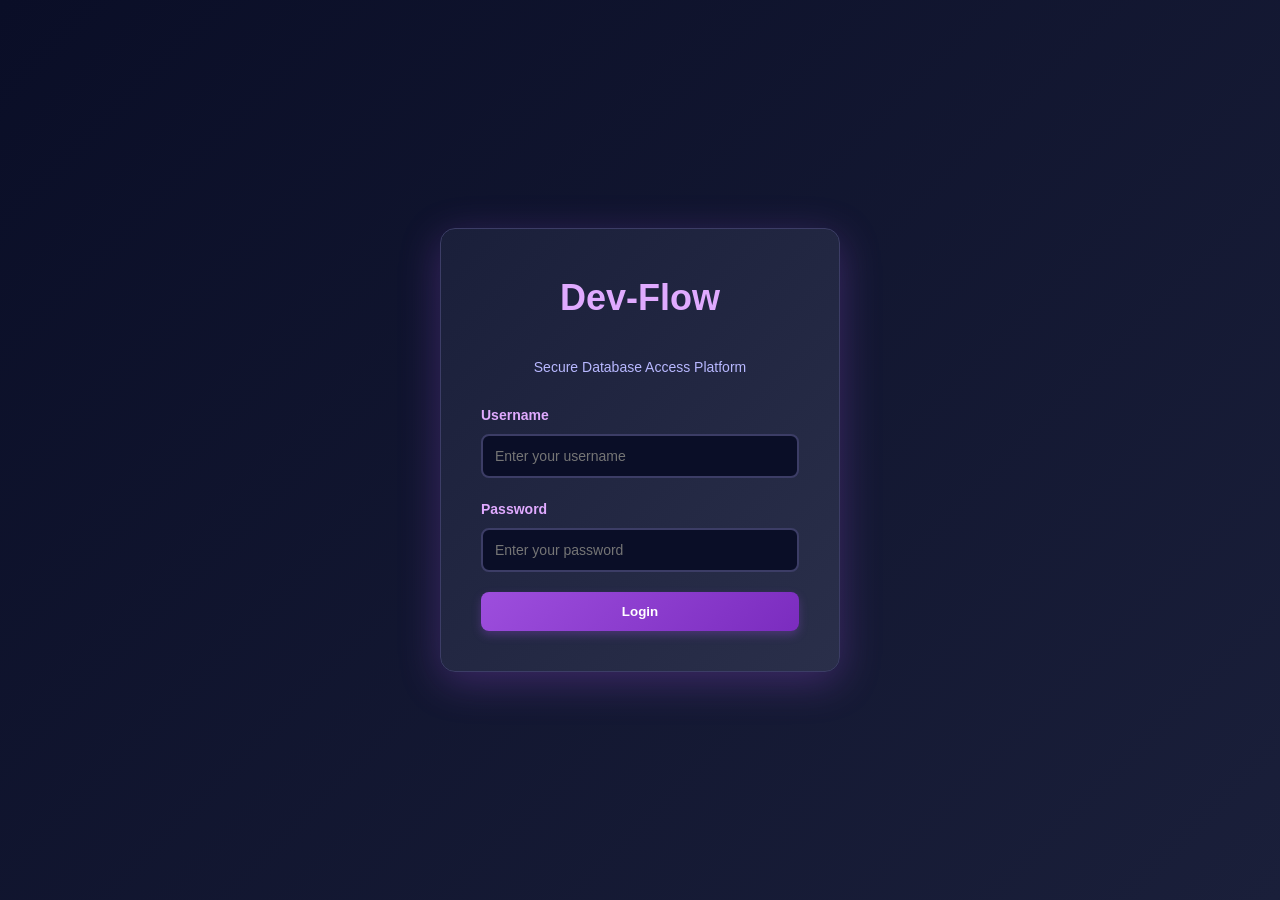
<file: index.html>
<!DOCTYPE html>
<html lang="en">
<head>
    <meta charset="UTF-8">
    <meta name="viewport" content="width=device-width, initial-scale=1.0">
    <title>Dev-Flow - Login</title>
    <link rel="stylesheet" href="css/style.css">
    <style>
        .login-container {
            display: flex;
            justify-content: center;
            align-items: center;
            height: 100vh;
            background: linear-gradient(135deg, #0a0e27 0%, #1a1f3a 100%);
        }

        .login-box {
            background: linear-gradient(135deg, #1a1f3a 0%, #2a2f4a 100%);
            padding: 40px;
            border-radius: 15px;
            box-shadow: 0 10px 40px rgba(157, 78, 221, 0.3);
            width: 100%;
            max-width: 400px;
            border: 1px solid #3c3d66;
        }

        .login-box h1 {
            text-align: center;
            color: #e0aaff;
            margin-bottom: 30px;
            font-size: 36px;
        }

        .login-box p {
            text-align: center;
            color: #b8b8ff;
            margin-bottom: 25px;
            font-size: 14px;
        }

        .form-group {
            margin-bottom: 20px;
        }

        .form-group label {
            display: block;
            margin-bottom: 8px;
            color: #e0aaff;
            font-weight: 600;
        }

        .form-group input {
            width: 100%;
            padding: 12px;
            background-color: #0a0e27;
            border: 2px solid #3c3d66;
            border-radius: 8px;
            color: #ffffff;
            font-size: 14px;
        }

        .form-group input:focus {
            outline: none;
            border-color: #9d4edd;
            box-shadow: 0 0 10px rgba(157, 78, 221, 0.3);
        }

        .login-btn {
            width: 100%;
            padding: 12px;
            background: linear-gradient(135deg, #9d4edd 0%, #7b2cbf 100%);
            color: white;
            border: none;
            border-radius: 8px;
            font-weight: 600;
            cursor: pointer;
            transition: all 0.3s ease;
            box-shadow: 0 4px 10px rgba(157, 78, 221, 0.3);
        }

        .login-btn:hover {
            transform: translateY(-2px);
            box-shadow: 0 6px 15px rgba(157, 78, 221, 0.5);
        }

        .error {
            color: #ef476f;
            text-align: center;
            margin-top: 15px;
            font-size: 13px;
            display: none;
        }

        .success {
            color: #06d6a0;
            text-align: center;
            margin-top: 15px;
            font-size: 13px;
            display: none;
        }
    </style>
</head>
<body>
    <div class="login-container">
        <div class="login-box">
            <h1>Dev-Flow</h1>
            <p>Secure Database Access Platform</p>
            <form id="loginForm">
                <div class="form-group">
                    <label for="username">Username</label>
                    <input type="text" id="username" name="username" required placeholder="Enter your username">
                </div>
                <div class="form-group">
                    <label for="password">Password</label>
                    <input type="password" id="password" name="password" required placeholder="Enter your password">
                </div>
                <button type="submit" class="login-btn">Login</button>
                <div class="error" id="errorMsg"></div>
                <div class="success" id="successMsg"></div>
            </form>
        </div>
    </div>

    <script src="js/auth.js"></script>
</body>
</html>
</file>
<file: css/style.css>
/* ============================================
   DEV-FLOW GLOBAL STYLES
   ============================================ */

* {
    margin: 0;
    padding: 0;
    box-sizing: border-box;
}

:root {
    /* Color Scheme - Dark Purple & Magenta */
    --primary-color: #9d4edd;        /* Dark Purple */
    --secondary-color: #e0aaff;      /* Light Magenta */
    --accent-color: #ff006e;         /* Hot Magenta */
    --dark-bg: #0a0e27;              /* Very Dark Background */
    --card-bg: #1a1f3a;              /* Dark Card Background */
    --text-primary: #ffffff;         /* White Text */
    --text-secondary: #b8b8ff;       /* Light Purple Text */
    --border-color: #3c3d66;         /* Dark Purple Border */
    --success-color: #06d6a0;        /* Green */
    --warning-color: #ffd60a;        /* Yellow */
    --danger-color: #ef476f;         /* Red */
    --hover-bg: #2a2f4a;             /* Hover Background */
}

body {
    font-family: 'Segoe UI', Tahoma, Geneva, Verdana, sans-serif;
    background-color: var(--dark-bg);
    color: var(--text-primary);
    line-height: 1.6;
}

/* ============================================
   LAYOUT
   ============================================ */

.container {
    display: flex;
    height: 100vh;
}

.header {
    position: fixed;
    top: 0;
    left: 0;
    right: 0;
    background: linear-gradient(135deg, var(--primary-color) 0%, #5a189a 100%);
    height: 70px;
    display: flex;
    justify-content: space-between;
    align-items: center;
    padding: 0 30px;
    box-shadow: 0 4px 15px rgba(157, 78, 221, 0.3);
    z-index: 100;
}

.logo {
    font-size: 28px;
    font-weight: 700;
    color: var(--secondary-color);
    letter-spacing: 2px;
}

.user-menu {
    display: flex;
    gap: 20px;
    align-items: center;
}

.user-menu span {
    color: var(--secondary-color);
    font-weight: 500;
}

/* ============================================
   SIDEBAR NAVIGATION
   ============================================ */

.sidebar {
    position: fixed;
    left: 0;
    top: 70px;
    width: 250px;
    height: calc(100vh - 70px);
    background: linear-gradient(180deg, var(--card-bg) 0%, #0f1429 100%);
    border-right: 1px solid var(--border-color);
    overflow-y: auto;
    padding-top: 20px;
}

.nav-menu {
    display: flex;
    flex-direction: column;
    gap: 0;
}

.nav-item {
    padding: 15px 20px;
    color: var(--text-secondary);
    text-decoration: none;
    display: flex;
    align-items: center;
    gap: 12px;
    transition: all 0.3s ease;
    border-left: 4px solid transparent;
    font-size: 15px;
    font-weight: 500;
}

.nav-item:hover {
    background-color: var(--hover-bg);
    color: var(--secondary-color);
}

.nav-item.active {
    background-color: rgba(157, 78, 221, 0.2);
    color: var(--secondary-color);
    border-left-color: var(--accent-color);
}

.nav-item .icon {
    font-size: 20px;
}

/* ============================================
   MAIN CONTENT AREA
   ============================================ */

.main-content {
    margin-left: 250px;
    margin-top: 70px;
    flex: 1;
    overflow-y: auto;
    padding: 30px;
    background-color: var(--dark-bg);
}

.content-section {
    display: none;
    animation: fadeIn 0.3s ease-in;
}

.content-section.active {
    display: block;
}

@keyframes fadeIn {
    from {
        opacity: 0;
        transform: translateY(10px);
    }
    to {
        opacity: 1;
        transform: translateY(0);
    }
}

/* ============================================
   HEADINGS & TEXT
   ============================================ */

h1 {
    font-size: 32px;
    margin-bottom: 20px;
    color: var(--text-primary);
}

h2 {
    font-size: 24px;
    margin-bottom: 15px;
    color: var(--secondary-color);
}

h3 {
    font-size: 18px;
    color: var(--text-primary);
}

/* ============================================
   SECTION HEADERS
   ============================================ */

.section-header {
    display: flex;
    justify-content: space-between;
    align-items: center;
    margin-bottom: 25px;
}

.section-header h1 {
    margin-bottom: 0;
}

/* ============================================
   BUTTONS
   ============================================ */

.btn-primary {
    background: linear-gradient(135deg, var(--primary-color) 0%, #7b2cbf 100%);
    color: var(--text-primary);
    border: none;
    padding: 12px 25px;
    border-radius: 8px;
    cursor: pointer;
    font-weight: 600;
    transition: all 0.3s ease;
    box-shadow: 0 4px 10px rgba(157, 78, 221, 0.3);
}

.btn-primary:hover {
    transform: translateY(-2px);
    box-shadow: 0 6px 15px rgba(157, 78, 221, 0.5);
}

.btn-secondary {
    background-color: var(--card-bg);
    color: var(--secondary-color);
    border: 2px solid var(--primary-color);
    padding: 12px 25px;
    border-radius: 8px;
    cursor: pointer;
    font-weight: 600;
    transition: all 0.3s ease;
}

.btn-secondary:hover {
    background-color: var(--hover-bg);
    border-color: var(--accent-color);
}

.btn-logout {
    background-color: var(--danger-color);
    color: white;
    border: none;
    padding: 10px 20px;
    border-radius: 6px;
    cursor: pointer;
    font-weight: 600;
    transition: all 0.3s ease;
}

.btn-logout:hover {
    opacity: 0.9;
}

/* ============================================
   SEARCH BAR
   ============================================ */

.search-bar {
    margin-bottom: 20px;
}

.search-bar input {
    width: 100%;
    max-width: 400px;
    padding: 12px 15px;
    background-color: var(--card-bg);
    border: 2px solid var(--border-color);
    border-radius: 8px;
    color: var(--text-primary);
    font-size: 14px;
    transition: all 0.3s ease;
}

.search-bar input:focus {
    outline: none;
    border-color: var(--primary-color);
    box-shadow: 0 0 10px rgba(157, 78, 221, 0.3);
}

.search-bar input::placeholder {
    color: var(--text-secondary);
}

/* ============================================
   STATS GRID
   ============================================ */

.stats-grid {
    display: grid;
    grid-template-columns: repeat(auto-fit, minmax(250px, 1fr));
    gap: 20px;
    margin-bottom: 30px;
}

.stat-card {
    background: linear-gradient(135deg, var(--card-bg) 0%, var(--hover-bg) 100%);
    border: 1px solid var(--border-color);
    padding: 25px;
    border-radius: 12px;
    text-align: center;
    transition: all 0.3s ease;
    box-shadow: 0 4px 10px rgba(0, 0, 0, 0.3);
}

.stat-card:hover {
    transform: translateY(-5px);
    border-color: var(--primary-color);
    box-shadow: 0 8px 20px rgba(157, 78, 221, 0.2);
}

.stat-card h3 {
    color: var(--text-secondary);
    font-size: 14px;
    margin-bottom: 10px;
    text-transform: uppercase;
}

.stat-number {
    font-size: 36px;
    font-weight: 700;
    color: var(--secondary-color);
}

/* ============================================
   TABLES
   ============================================ */

.data-table {
    width: 100%;
    border-collapse: collapse;
    background-color: var(--card-bg);
    border-radius: 10px;
    overflow: hidden;
    box-shadow: 0 4px 10px rgba(0, 0, 0, 0.3);
}

.data-table thead {
    background: linear-gradient(135deg, var(--primary-color) 0%, #7b2cbf 100%);
}

.data-table th {
    padding: 15px;
    text-align: left;
    font-weight: 600;
    color: var(--text-primary);
    border-bottom: 2px solid var(--border-color);
}

.data-table td {
    padding: 15px;
    border-bottom: 1px solid var(--border-color);
    color: var(--text-secondary);
}

.data-table tbody tr:hover {
    background-color: var(--hover-bg);
}

.data-table tbody tr:last-child td {
    border-bottom: none;
}

/* ============================================
   MODALS
   ============================================ */

.modal {
    position: fixed;
    z-index: 1000;
    left: 0;
    top: 0;
    width: 100%;
    height: 100%;
    background-color: rgba(0, 0, 0, 0.7);
    display: flex;
    justify-content: center;
    align-items: center;
}

.modal.hidden {
    display: none;
}

.modal-content {
    background: linear-gradient(135deg, var(--card-bg) 0%, var(--hover-bg) 100%);
    padding: 30px;
    border-radius: 12px;
    width: 90%;
    max-width: 600px;
    position: relative;
    box-shadow: 0 10px 40px rgba(157, 78, 221, 0.3);
}

.close {
    position: absolute;
    right: 20px;
    top: 20px;
    font-size: 28px;
    font-weight: bold;
    color: var(--secondary-color);
    cursor: pointer;
    transition: all 0.3s ease;
}

.close:hover {
    color: var(--accent-color);
}

/* ============================================
   FORMS
   ============================================ */

.form-group {
    margin-bottom: 20px;
}

.form-group label {
    display: block;
    margin-bottom: 8px;
    color: var(--secondary-color);
    font-weight: 600;
    font-size: 14px;
}

.form-group input,
.form-group select,
.form-group textarea {
    width: 100%;
    padding: 12px;
    background-color: var(--dark-bg);
    border: 2px solid var(--border-color);
    border-radius: 8px;
    color: var(--text-primary);
    font-size: 14px;
    transition: all 0.3s ease;
}

.form-group input:focus,
.form-group select:focus,
.form-group textarea:focus {
    outline: none;
    border-color: var(--primary-color);
    box-shadow: 0 0 10px rgba(157, 78, 221, 0.3);
}

.form-group textarea {
    resize: vertical;
    min-height: 100px;
}

/* ============================================
   QUERY BUILDER
   ============================================ */

.query-builder {
    display: grid;
    grid-template-columns: 1fr 1fr;
    gap: 30px;
    margin-top: 25px;
}

.query-form {
    background-color: var(--card-bg);
    padding: 20px;
    border-radius: 10px;
    border: 1px solid var(--border-color);
}

.query-results {
    background-color: var(--card-bg);
    padding: 20px;
    border-radius: 10px;
    border: 1px solid var(--border-color);
    max-height: 500px;
    overflow-y: auto;
}

/* ============================================
   RECENT ACTIVITY
   ============================================ */

.recent-activity {
    background-color: var(--card-bg);
    padding: 25px;
    border-radius: 10px;
    border: 1px solid var(--border-color);
    margin-top: 30px;
}

#activityLog {
    margin-top: 15px;
}

.activity-item {
    padding: 10px 0;
    border-bottom: 1px solid var(--border-color);
    color: var(--text-secondary);
    font-size: 14px;
}

.activity-item:last-child {
    border-bottom: none;
}

/* ============================================
   AUDIT FILTERS
   ============================================ */

.audit-filters {
    display: flex;
    gap: 15px;
    margin-bottom: 20px;
}

.audit-filters input {
    padding: 10px 15px;
    background-color: var(--card-bg);
    border: 2px solid var(--border-color);
    border-radius: 8px;
    color: var(--text-primary);
    font-size: 14px;
}

/* ============================================
   SCROLLBAR STYLING
   ============================================ */

::-webkit-scrollbar {
    width: 8px;
}

::-webkit-scrollbar-track {
    background: var(--card-bg);
}

::-webkit-scrollbar-thumb {
    background: var(--primary-color);
    border-radius: 4px;
}

::-webkit-scrollbar-thumb:hover {
    background: var(--accent-color);
}

/* ============================================
   RESPONSIVE DESIGN
   ============================================ */

@media (max-width: 768px) {
    .sidebar {
        width: 200px;
    }

    .main-content {
        margin-left: 200px;
        padding: 15px;
    }

    .header {
        padding: 0 15px;
    }

    .logo {
        font-size: 22px;
    }

    .stats-grid {
        grid-template-columns: 1fr;
    }

    .query-builder {
        grid-template-columns: 1fr;
    }

    .section-header {
        flex-direction: column;
        align-items: flex-start;
        gap: 15px;
    }

    .audit-filters {
        flex-direction: column;
    }
}

@media (max-width: 480px) {
    .sidebar {
        width: 150px;
    }

    .main-content {
        margin-left: 150px;
    }

    .nav-item {
        padding: 10px 12px;
        font-size: 12px;
    }

    .logo {
        font-size: 18px;
    }

    h1 {
        font-size: 24px;
    }

    .data-table {
        font-size: 12px;
    }

    .data-table th,
    .data-table td {
        padding: 10px;
    }
}
</file>
